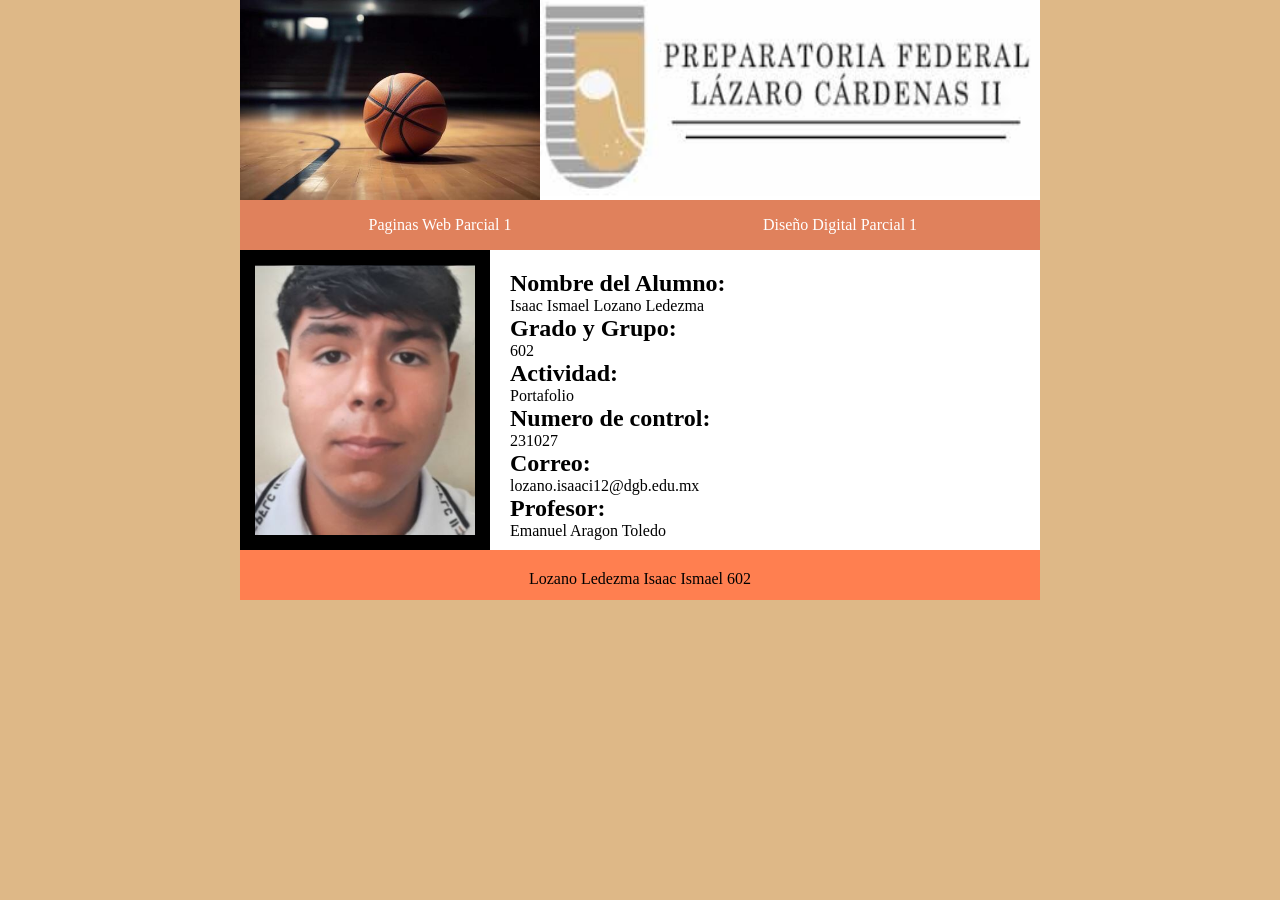
<file: index.html>
<!DOCTYPE html>
<html lang="es">
<head>
    <meta charset="UTF-8">
    <title>Portafolioo</title>
    <link rel="stylesheet" href="estilos.css">
</head>
<body id="contenedor">
    <header>
        <section id="espacio1"><img src="imagenes/logo.jpg" alt=""></section>
        <section id="espacio2"><img src="imagenes/basket3.jpg" alt="Logo Agua"></section>
       
    </header>


    <nav>
        <ul>
            <li><a href="index-ddparcial1.html">Diseño Digital Parcial 1</a></li>
            <li><a href="index-pwparcial1.html">Paginas Web Parcial 1</a></li>
        </ul>  
    </nav>


    <main>
        <aside id="aside2"> <img src="imagenes/perfil.JPG" alt=""></aside>
      
      
        <article id="contenido">
            <h2>Nombre del Alumno:</h2>   <p> Isaac Ismael Lozano Ledezma</p>
        <h2>Grado y Grupo:</h2>   <p> 602</p>
        <h2>Actividad: </h2>   <p> Portafolio</p>
        <h2>Numero de control:</h2>   <p> 231027</p>
        <h2>Correo:</h2>   <p>lozano.isaaci12@dgb.edu.mx</p>
        <h2>Profesor:</h2>   <p>Emanuel Aragon Toledo</p>
    </article>
        <aside id="aside1"></aside>
    </main>


    <footer>Lozano Ledezma Isaac Ismael 602</footer>
</body>
</html>
</file>
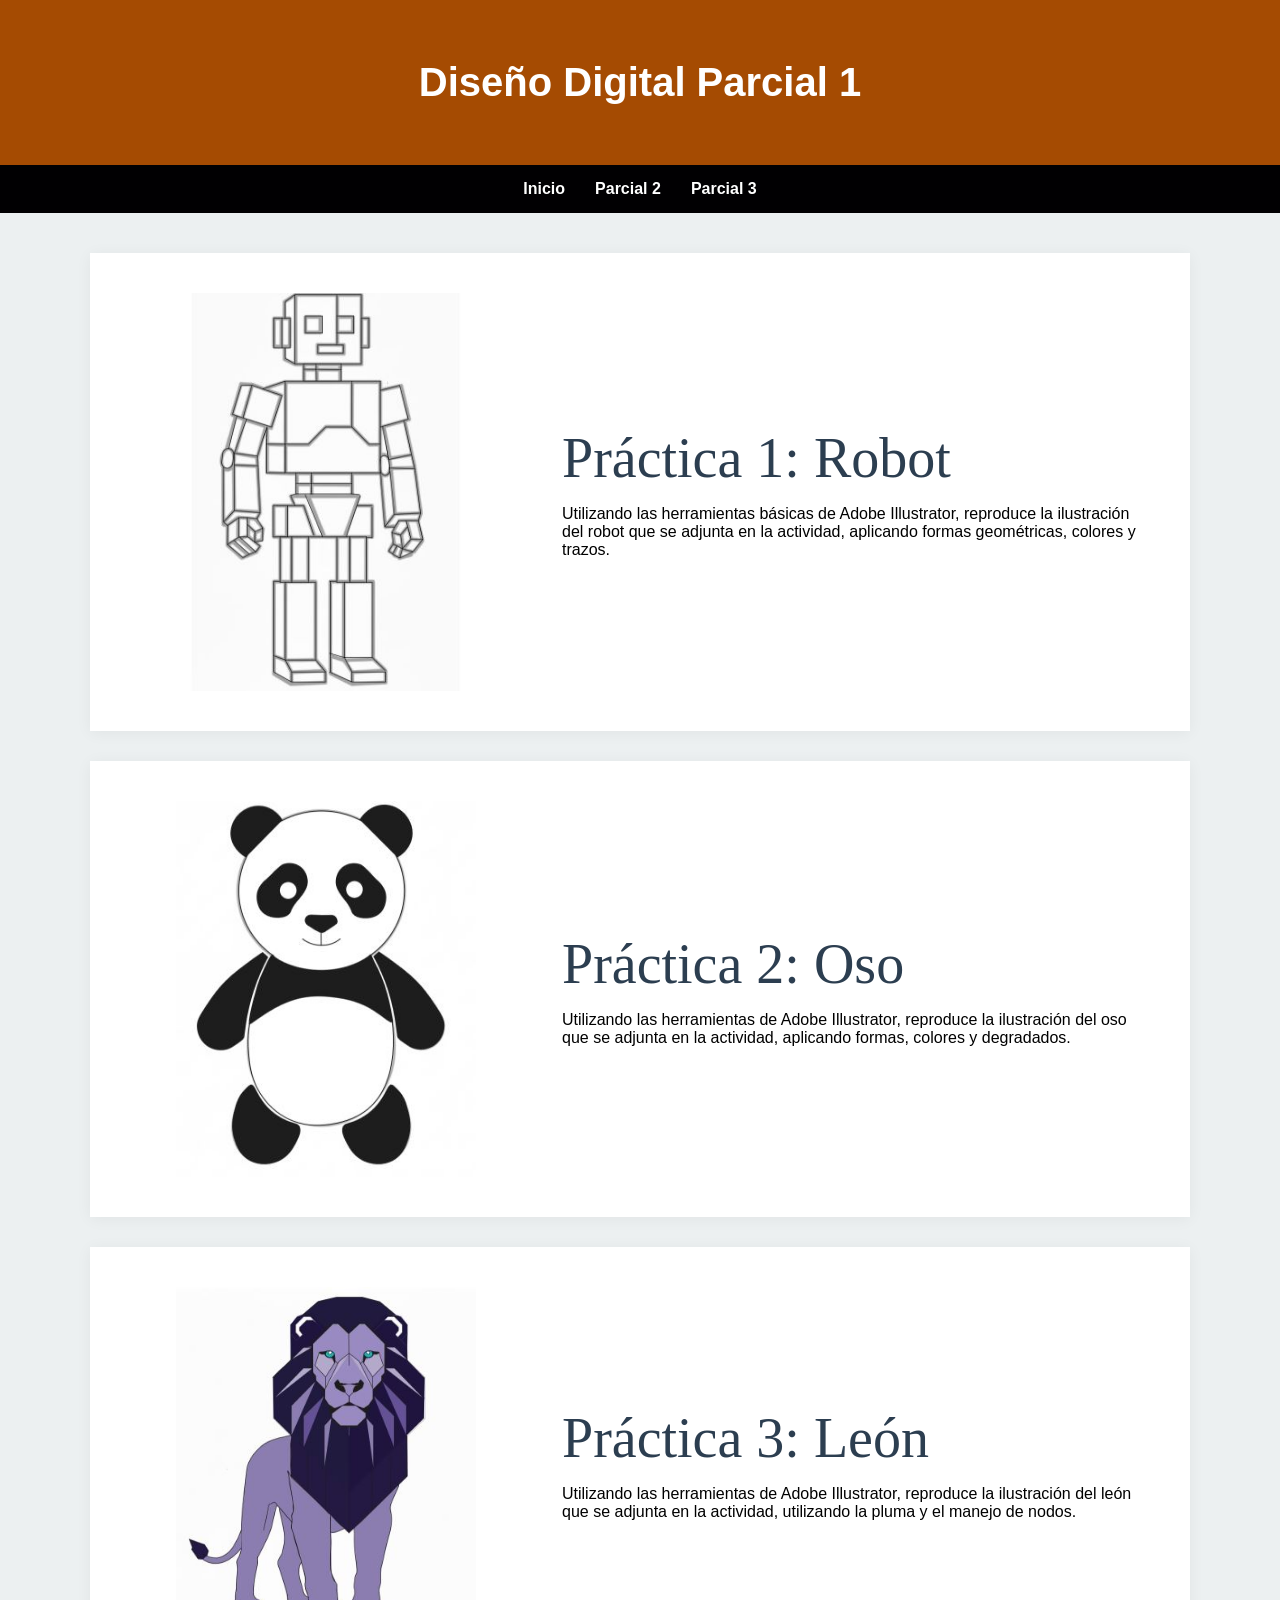
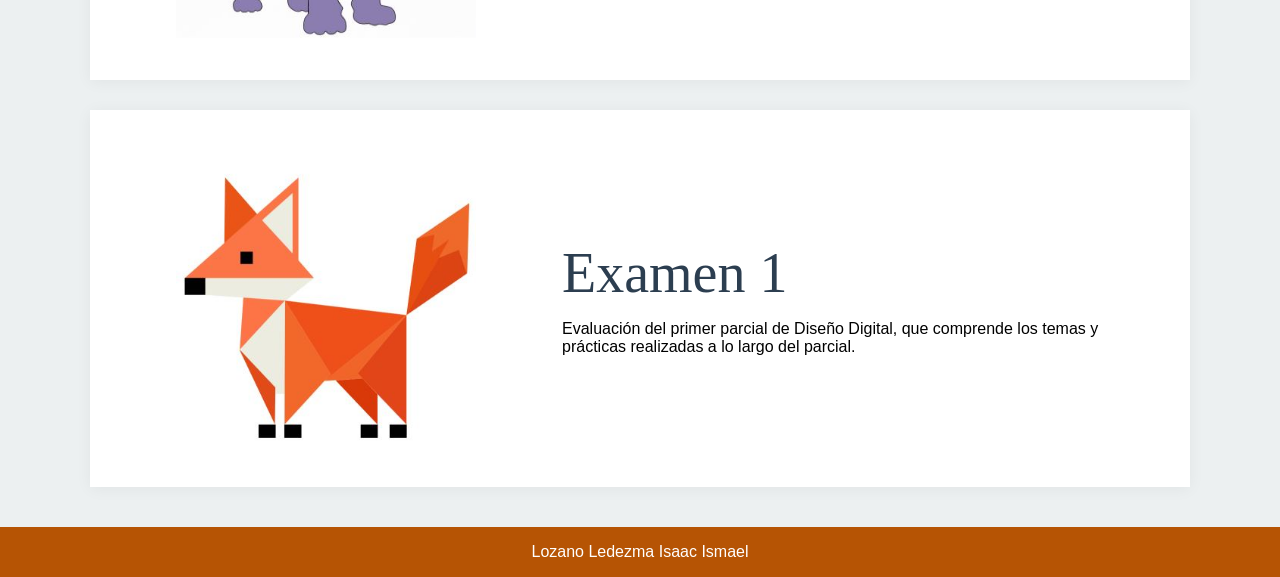
<file: index-ddparcial1.html>
<!DOCTYPE html>
<html lang="es">
<head>
    <meta charset="utf-8">
    <meta http-equiv="X-UA-Compatible" content="IE=edge">
    <meta name="viewport" content="width=device-width, initial-scale=1.0">
    <link rel="stylesheet" type="text/css" href="estilos-ddparcial1.css">
    <title>P1</title>
</head>
<body class="contenedor">
    <header>
        <section id="baner"><h1> Diseño Digital Parcial 1</h1></section>

           <nav>
       <ul>
        <li><a href="index.html">Inicio</a></li>
           <li><a href="index-ddparcial2.html">Parcial 2</a></li>
           <li><a href="index-ddparcial3.html">Parcial 3</a></li>
       </ul>  
   </nav>
    </header>

   <main> 

  <section class="Parcial2">
     <aside><img src="diseno-digital/robot.JPG" alt=""></aside>
     <article><h2>Práctica 1: Robot</h2>Utilizando las herramientas básicas de Adobe Illustrator, reproduce la ilustración del robot que se adjunta en la actividad, aplicando formas geométricas, colores y trazos.</article>
 </section>

<section class="Parcial2">
    <aside><img src="diseno-digital/panda.JPG" alt=""></aside>
    <article><h2>Práctica 2: Oso</h2>Utilizando las herramientas de Adobe Illustrator, reproduce la ilustración del oso que se adjunta en la actividad, aplicando formas, colores y degradados.</article>
</section>

 <section class="Parcial2">
     <aside><img src="diseno-digital/leon.JPG" alt=""></aside>
     <article><h2>Práctica 3: León</h2>Utilizando las herramientas de Adobe Illustrator, reproduce la ilustración del león que se adjunta en la actividad, utilizando la pluma y el manejo de nodos.</article>
 </section>


 <section class="Parcial2">
     <aside><img src="diseno-digital/examen.JPG" alt=""></aside>
     <article><h2>Examen 1</h2>Evaluación del primer parcial de Diseño Digital, que comprende los temas y prácticas realizadas a lo largo del parcial.</article>
 </section>

</main>


     
        
<footer> 
    <p> Lozano Ledezma Isaac Ismael</p> 
</footer>
</file>
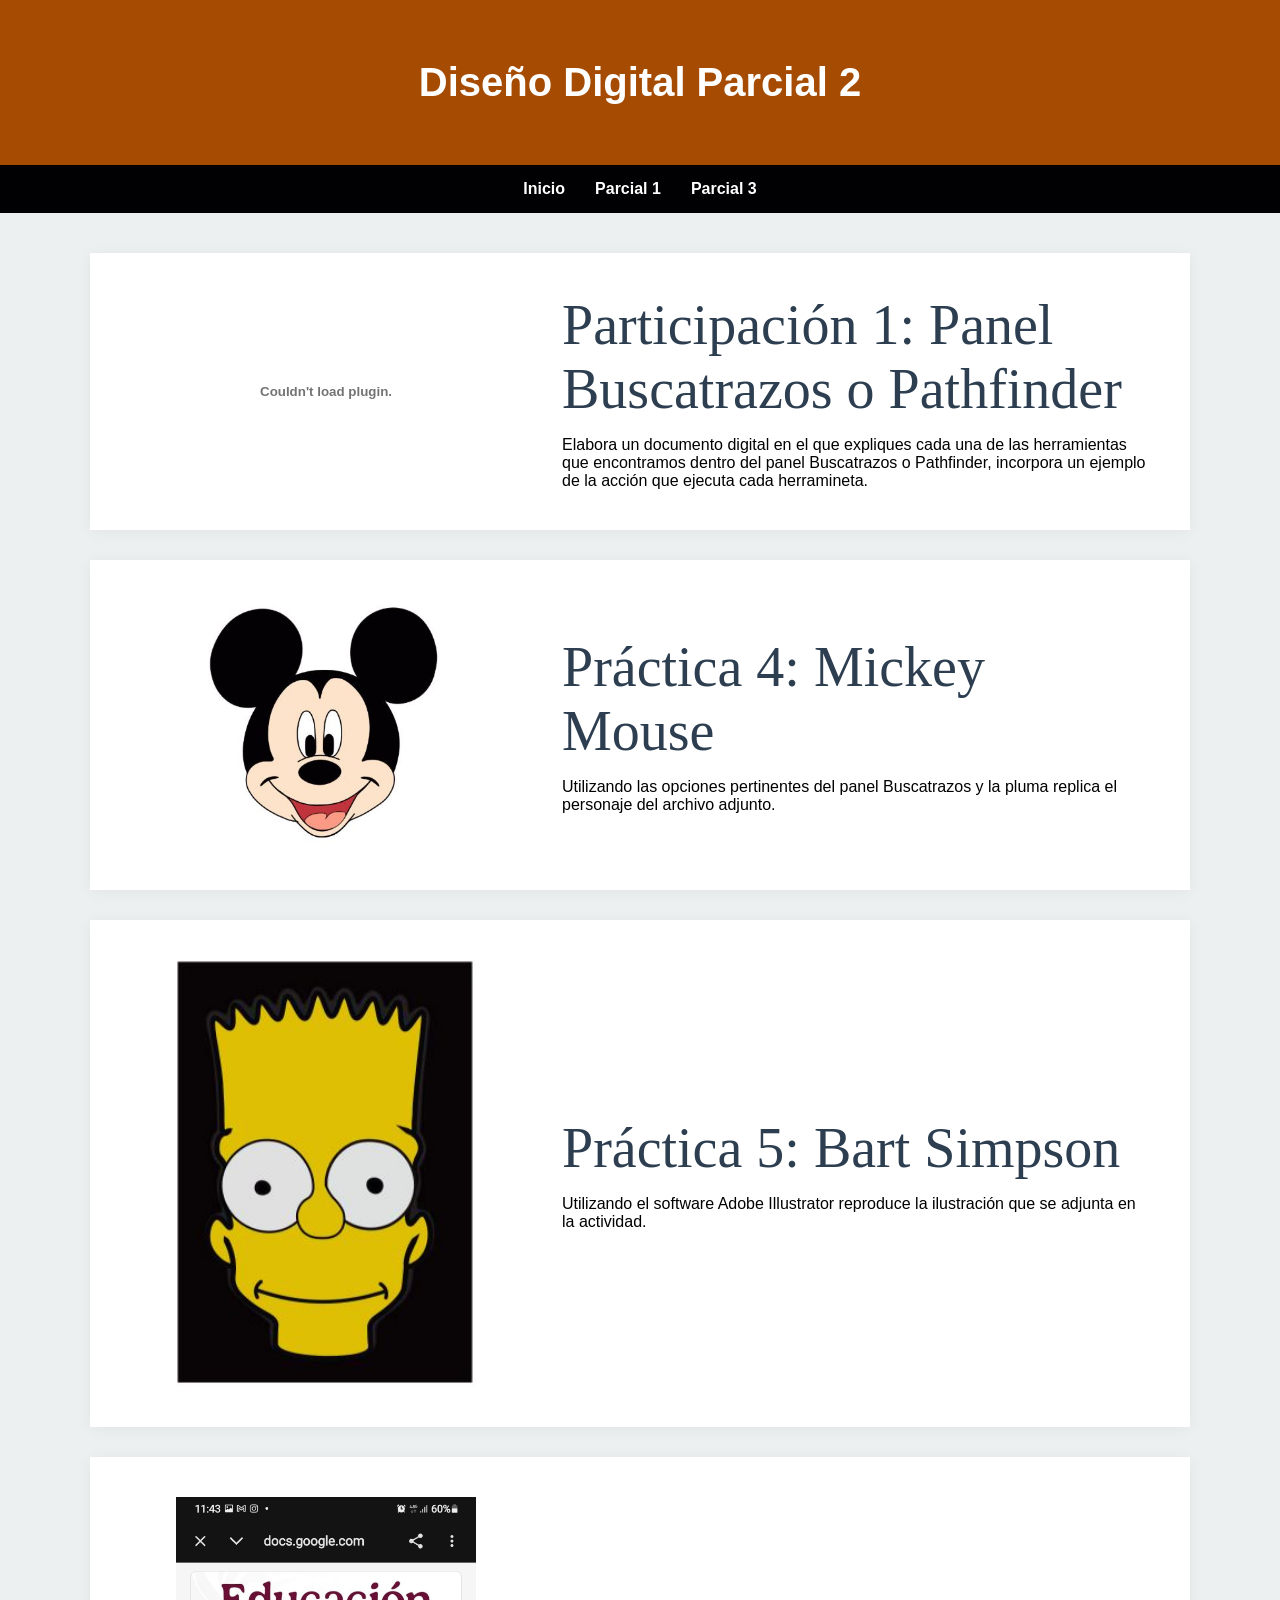
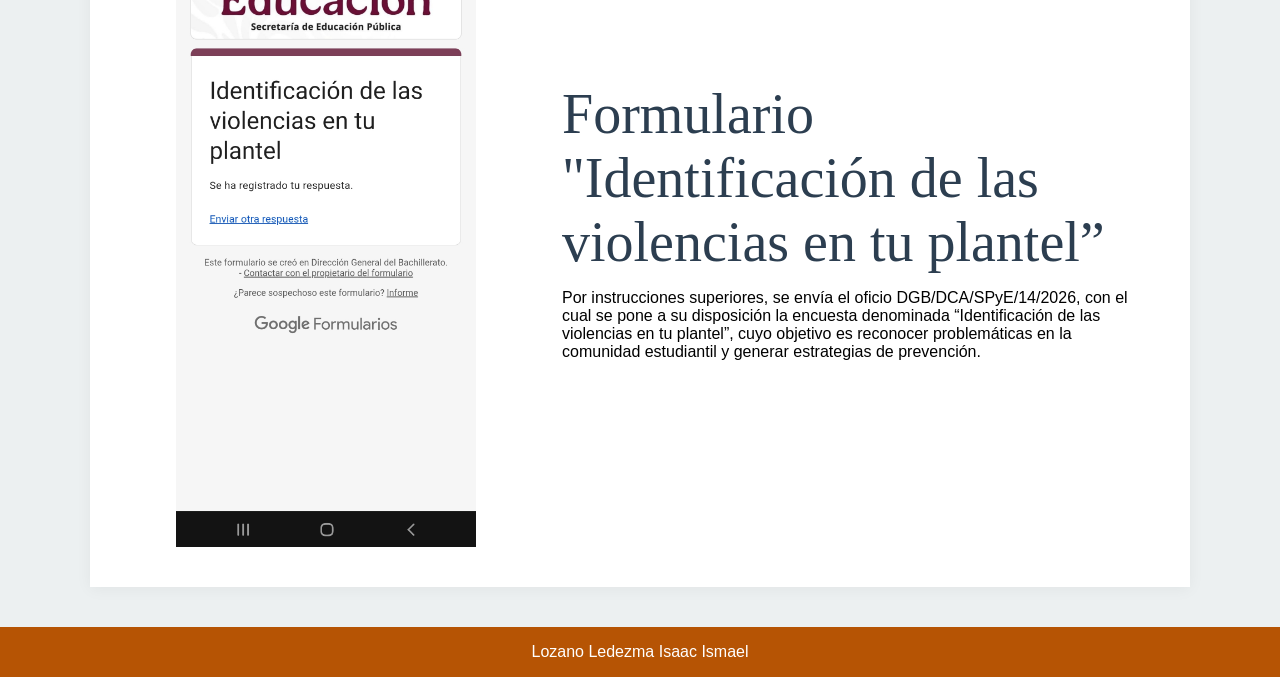
<file: index-ddparcial2.html>
<!DOCTYPE html>
<html lang="es">
<head>
    <meta charset="utf-8">
    <meta http-equiv="X-UA-Compatible" content="IE=edge">
    <meta name="viewport" content="width=device-width, initial-scale=1.0">
    <link rel="stylesheet" type="text/css" href="estilos-ddparcial2.css">
    <title>P2</title>
</head>
<body class="contenedor">
    <header>
        <section id="baner"><h1> Diseño Digital Parcial 2</h1></section>

           <nav>
       <ul>
        <li><a href="index.html">Inicio</a></li>
           <li><a href="index-ddparcial1.html">Parcial 1</a></li>
           <li><a href="index-ddparcial3.html">Parcial 3</a></li>
       </ul>  
   </nav>
    </header>

   <main> 
     </section>
  <section class="Parcial2">
     <aside><embed  src="diseno-digital/buscatrazos.pdf" alt=""></aside>
     <article><h2>Participación 1: Panel Buscatrazos o Pathfinder</h2>Elabora un documento digital en el que expliques cada una de las herramientas que encontramos dentro del panel Buscatrazos o Pathfinder, incorpora un ejemplo de la acción que ejecuta cada herramineta.</article>
 </section>

<section class="Parcial2">
    <aside><img  src="diseno-digital/mickey.JPG" alt=""></aside>
    <article><h2>Práctica 4: Mickey Mouse</h2>Utilizando las opciones pertinentes del panel Buscatrazos y la pluma replica el personaje del archivo adjunto.</article>
</section>
     <section class="Parcial2">
     <aside><img src="diseno-digital/bart.JPG" alt=""></aside>
     <article><H2>Práctica 5: Bart Simpson</H2>Utilizando el software Adobe Illustrator reproduce la ilustración que se adjunta en la actividad.</article>
 </section>
 
 

  <section class="Parcial2">
     <aside><img src="diseno-digital/captura.jpg" alt=""></aside>
     <article><h2>Formulario "Identificación de las violencias en tu plantel”</h2>Por instrucciones superiores, se envía el oficio DGB/DCA/SPyE/14/2026, con el cual se pone a su disposición la encuesta denominada “Identificación de las violencias en tu plantel”, cuyo objetivo es reconocer problemáticas en la comunidad estudiantil y generar estrategias de prevención.</article>
 </section>




   

</main>


     
        
<footer> 
    <p> Lozano Ledezma Isaac Ismael</p> 
</footer>
</file>
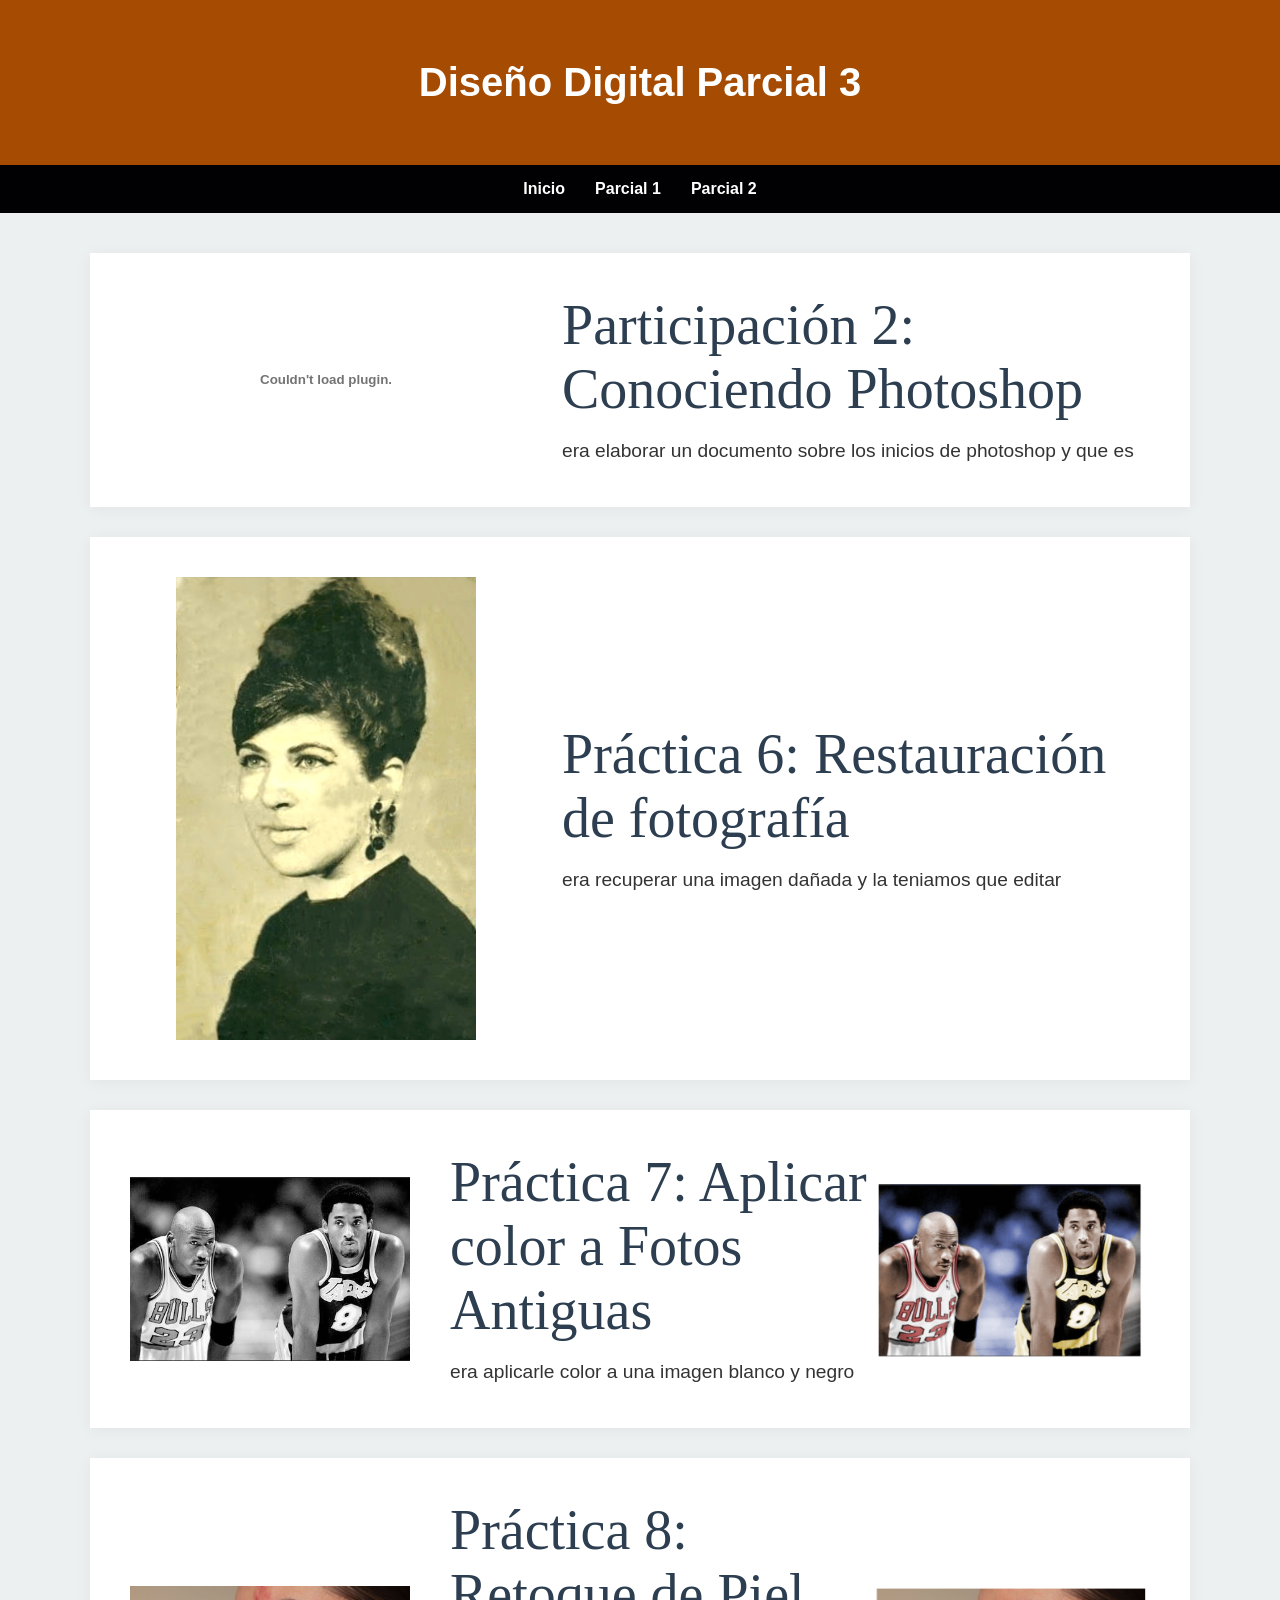
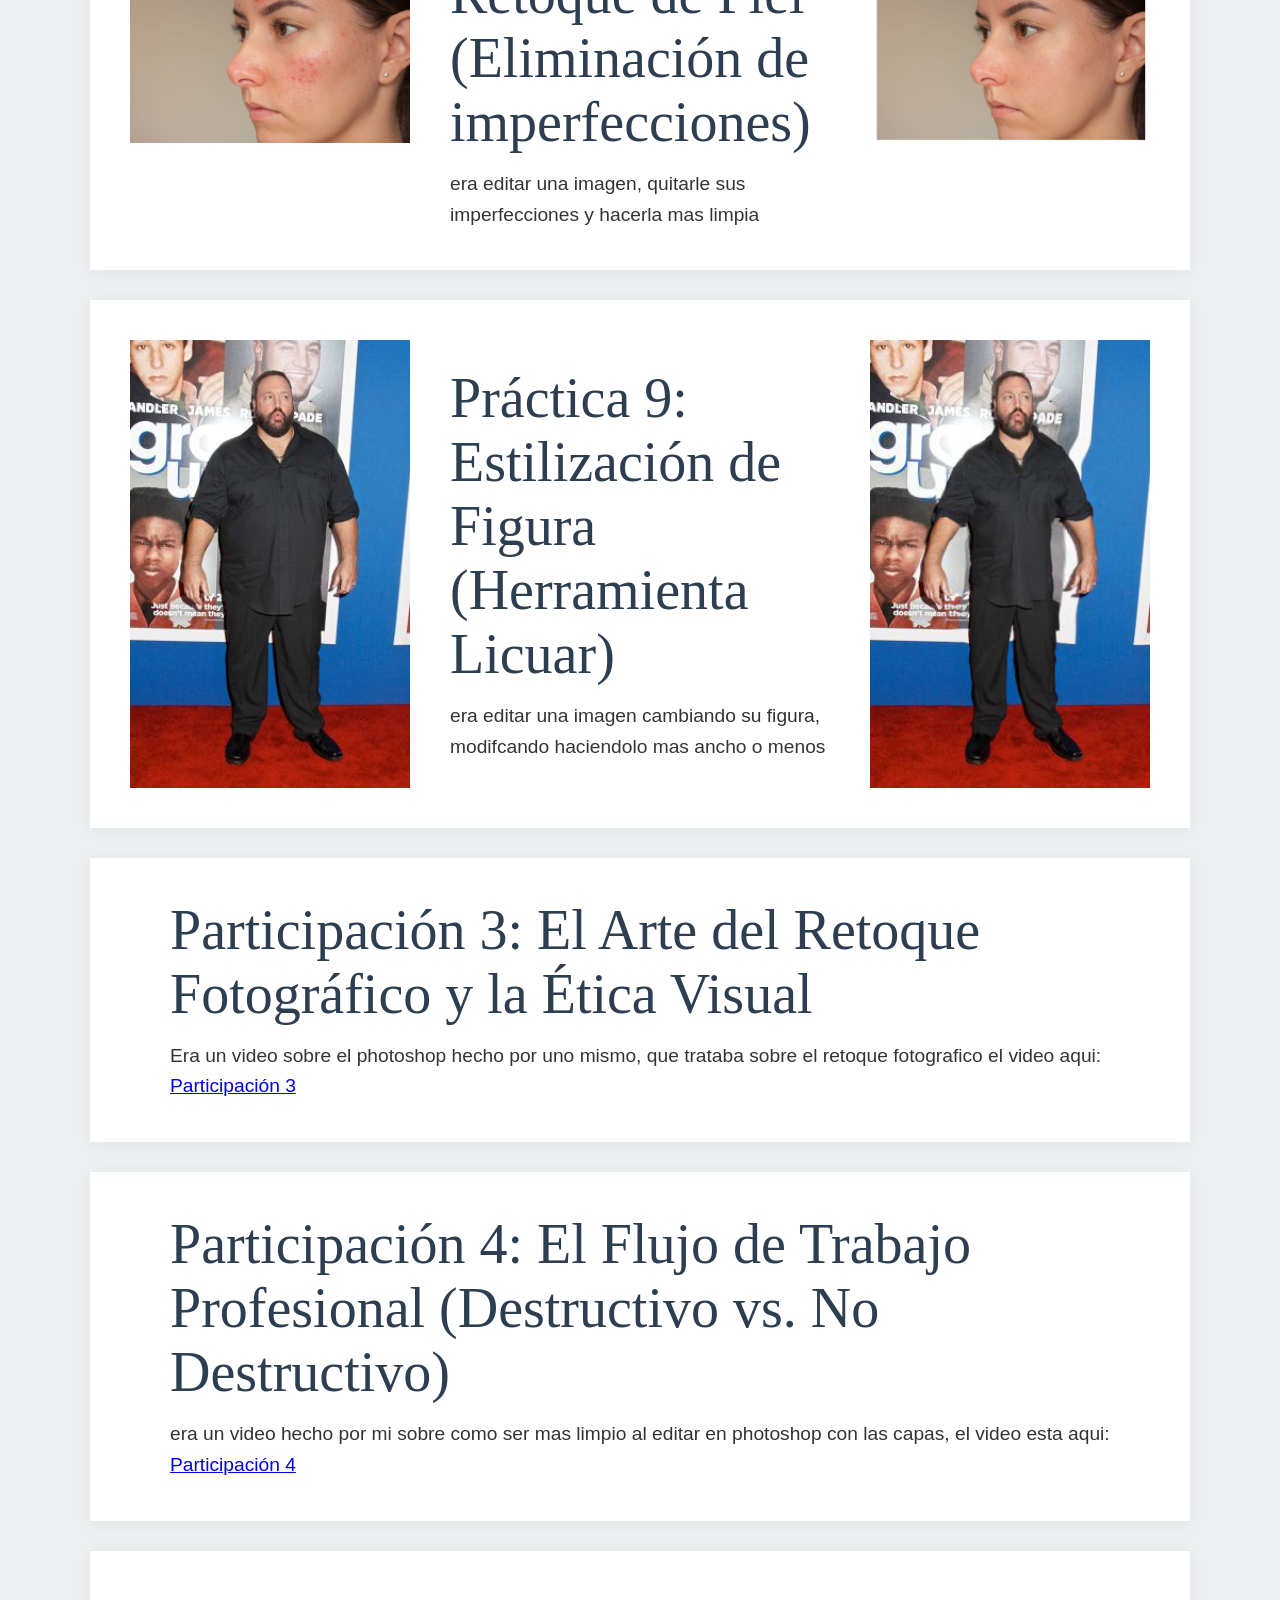
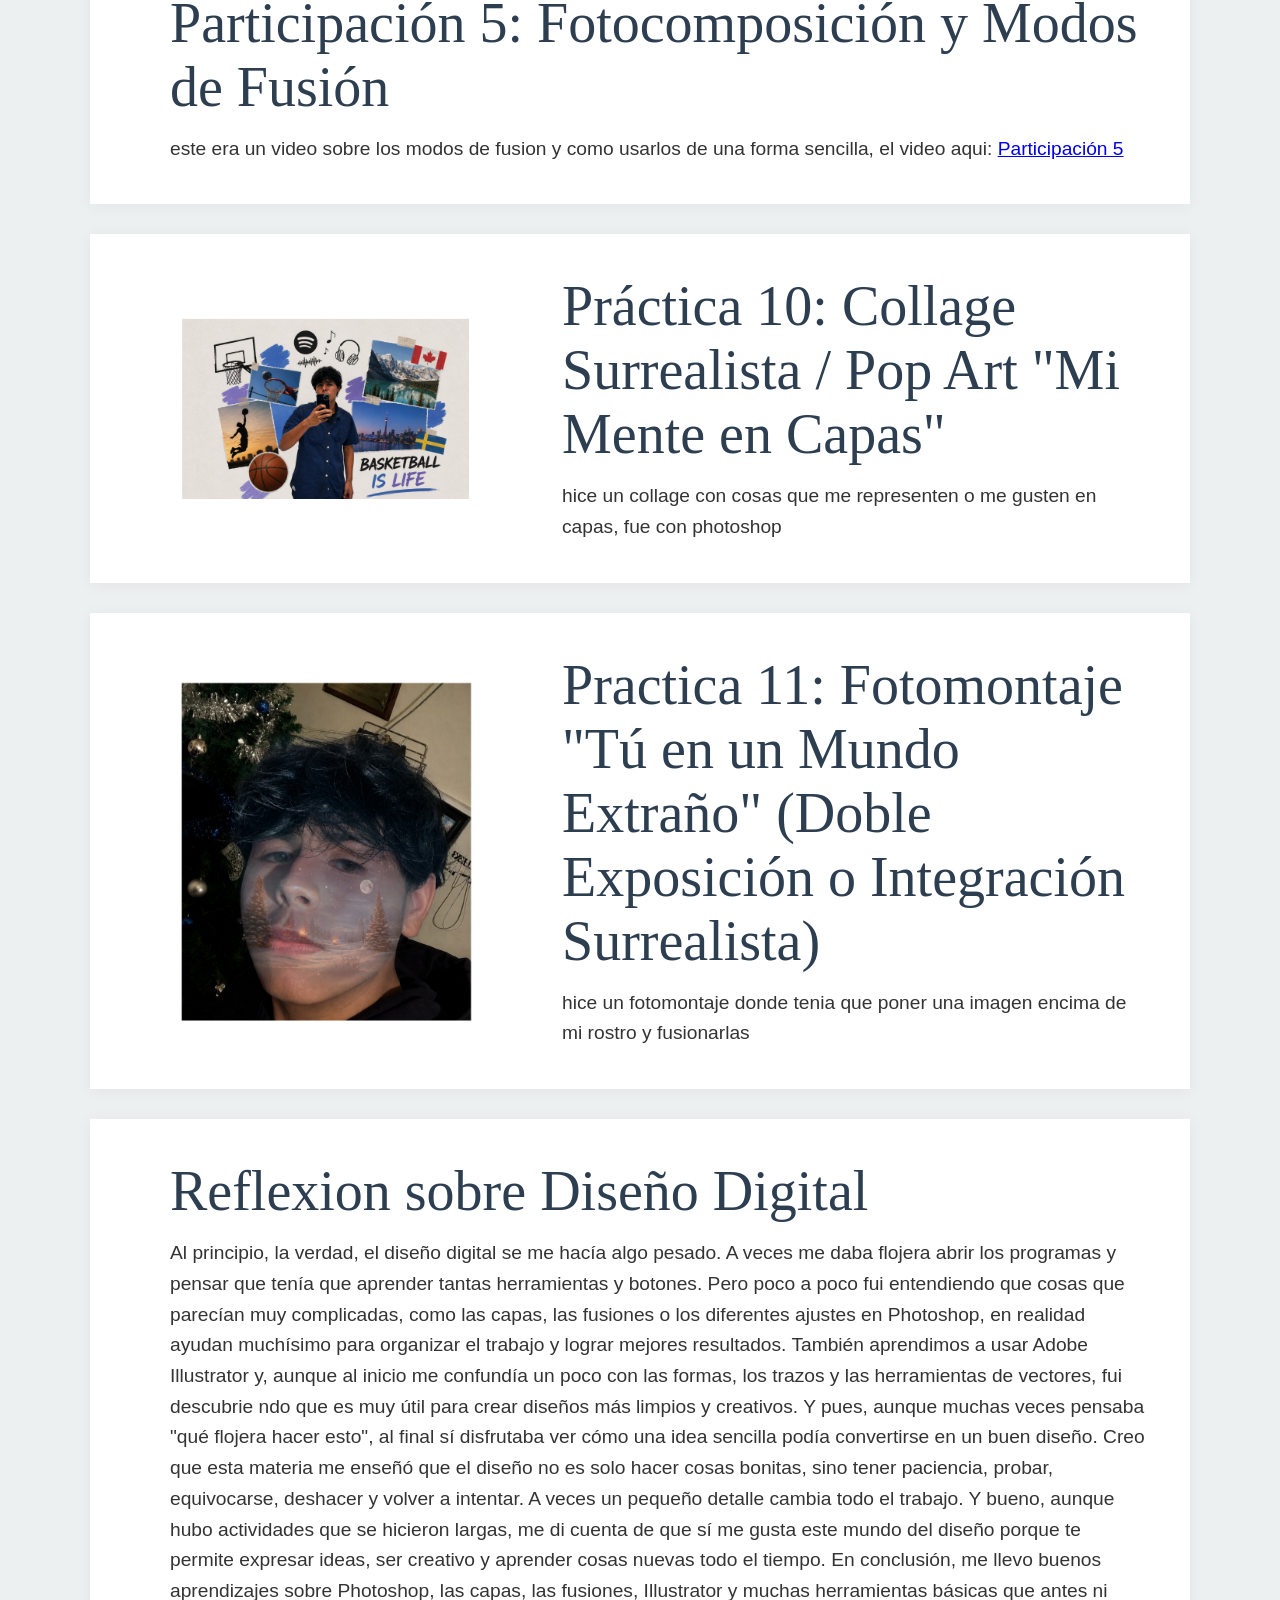
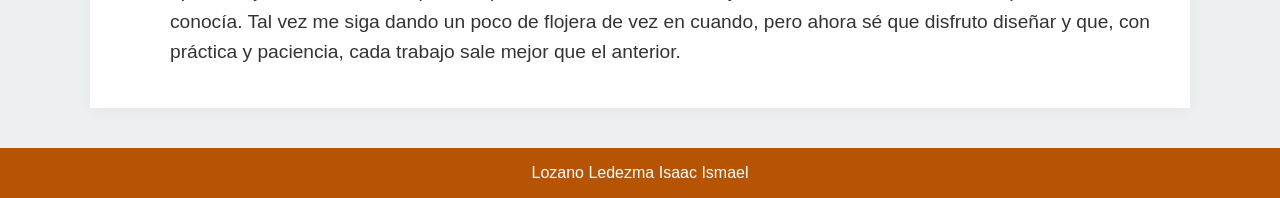
<file: index-ddparcial3.html>
<!DOCTYPE html>
<html lang="es">
<head>
    <meta charset="utf-8">
    <meta http-equiv="X-UA-Compatible" content="IE=edge">
    <meta name="viewport" content="width=device-width, initial-scale=1.0">
    <link rel="stylesheet" type="text/css" href="estilos-ddparcial2.css">
    <title>P3</title>
</head>
<body class="contenedor">
    <header>
        <section id="baner"><h1> Diseño Digital Parcial 3</h1></section>

           <nav>
       <ul>
        <li><a href="index.html">Inicio</a></li>
           <li><a href="index-ddparcial1.html">Parcial 1</a></li>
           <li><a href="index-ddparcial2.html">Parcial 2</a></li>
       </ul>  
   </nav>
    </header>

   <main> 
         <section class="Parcial2">


        <aside>
            <embed src="diseno-digital/iniciodephotoshop.pdf" >
        </aside>


        <article>
            <h2>Participación 2: Conociendo Photoshop</h2>


            <p>
               era elaborar un documento sobre los inicios de photoshop y que es
            </p>
        </article>


    </section>
      <section class="Parcial2">


        <aside>
            
             <img src="diseno-digital/isaaclozano602.jpg" >
        </aside>


        <article>
            <h2>Práctica 6: Restauración de fotografía</h2>


            <p>
               era recuperar una imagen dañada y la teniamos que editar
            </p>
        </article>
         


    </section>
      <section class="Parcial2">

           <aside>
            <img src="diseno-digital/kobijordan.JPG" >
            
        </aside>

        <article>
            <h2>Práctica 7: Aplicar color a Fotos Antiguas</h2>


            <p>
               era aplicarle color a una imagen blanco y negro
            </p>
        </article>
          <aside>
          
                <img src="diseno-digital/kobiacolor.png" >
        </aside>


    </section>
      <section class="Parcial2">


        <aside>
            <img src="diseno-digital/acneee.jpg" >
            
        </aside>


        <article>
            <h2>Práctica 8: Retoque de Piel (Eliminación de imperfecciones)</h2>


            <p>
               era editar una imagen, quitarle sus imperfecciones y hacerla mas limpia
            </p>
        </article>
         <aside>
          
             <img src="diseno-digital/despuesdelacnee.png" >
        </aside>


    </section>
      <section class="Parcial2">


        <aside>
            <img src="diseno-digital/practica9.jpg" >
            
        </aside>


        <article>
            <h2>Práctica 9: Estilización de Figura (Herramienta Licuar)</h2>


            <p>
               era editar una imagen cambiando su figura, modifcando haciendolo mas ancho o menos
            </p>
        </article>
        
        <aside>
            
             <img src="diseno-digital/practica9depues.jpg" >
        </aside>
            


    </section>
      <section class="Parcial2">


    


        <article>
            <h2>Participación 3: El Arte del Retoque Fotográfico y la Ética Visual</h2>


            <p>
               Era un video sobre el photoshop hecho por uno mismo, 
               que trataba sobre el retoque fotografico el video aqui: <a href="https://drive.google.com/drive/folders/1DfYTVgw4RmbVY9-GG5hbktb3VmvaMbCe"> Participación 3</a>
            </p>
        </article>


    </section>
      <section class="Parcial2">


        


        <article>
            <h2>Participación 4: El Flujo de Trabajo 
                Profesional (Destructivo vs. No Destructivo)
            </h2> 

            <p>
            era un video hecho por mi sobre como ser mas limpio al editar en photoshop con las capas, el video esta aqui: <a href="https://drive.google.com/drive/folders/1DRQFo4w1e7Jp7Se6BEyhgtOtmuBuSNK-"> Participación 4</a>

            </p>
        </article>


    </section>
      <section class="Parcial2">


       


        <article>
            <h2>Participación 5: Fotocomposición y Modos de Fusión</h2>


            <p>
        este era un video sobre los modos de fusion y como usarlos 
        de una forma sencilla, el video aqui: <a href="https://drive.google.com/drive/folders/1ygKCxbB3Wu-4Uvl9_Nk7ufGdmTFmdZ5t"> Participación 5</a>

            </p>
        </article>


    </section>


    <section class="Parcial2">


        <aside>
            <img src="diseno-digital/collageisaac.png" >
        </aside>


        <article>
            <h2>Práctica 10: Collage Surrealista / Pop Art "Mi Mente en Capas"</h2>


            <p>
                hice un collage con cosas que me representen o me gusten en capas, fue con photoshop
            </p>
        </article>


    </section>


    </section>


    <section class="Parcial2">


        <aside>
            <img src="diseno-digital/fotomontajeisac.png" >
        </aside>

        <article>
            <h2>Practica 11: Fotomontaje "Tú en un Mundo Extraño" (Doble Exposición o Integración Surrealista)</h2>




            <p> hice un fotomontaje donde tenia que poner una imagen encima de mi rostro y fusionarlas
            </p>
        </article>




    </section>
 <section class="Parcial2">


       
        <article>
            <h2>Reflexion sobre Diseño Digital</h2>




            <p>Al principio, la verdad, el diseño digital se me hacía algo pesado. A veces me daba flojera abrir los programas y pensar que 
                tenía que aprender tantas herramientas y botones. Pero poco a poco fui entendiendo que cosas que 
                parecían muy complicadas, como las capas, las fusiones o los diferentes ajustes en Photoshop, en realidad ayudan muchísimo para 
                organizar el trabajo y lograr mejores resultados.

También aprendimos a usar Adobe Illustrator y, aunque al inicio me confundía un poco con las formas, los trazos y las herramientas de vectores,
fui descubrie
ndo que es muy útil para crear diseños más limpios y creativos. Y pues, aunque muchas veces pensaba "qué flojera hacer esto", al final sí 
disfrutaba ver cómo una idea sencilla podía convertirse en un buen diseño.

Creo que esta materia me enseñó que el diseño no es solo hacer cosas bonitas, sino tener paciencia, probar, equivocarse, deshacer y volver a 
intentar. A veces un pequeño detalle cambia todo el trabajo. Y bueno, aunque hubo actividades que se hicieron largas, me di cuenta de que sí
 me gusta este mundo del diseño porque te permite expresar ideas, ser creativo y aprender cosas nuevas todo el tiempo.

En conclusión, me llevo buenos aprendizajes sobre Photoshop, las capas, las fusiones, Illustrator y muchas herramientas básicas que antes ni 
conocía. Tal vez me siga dando un poco de flojera de vez en cuando, pero ahora sé que disfruto diseñar y que, con práctica y paciencia, cada 
trabajo sale mejor que el anterior.
            </p>
        </article>




    </section>



   

</main>


     
        
<footer> 
    <p> Lozano Ledezma Isaac Ismael</p> 
</footer>
</file>
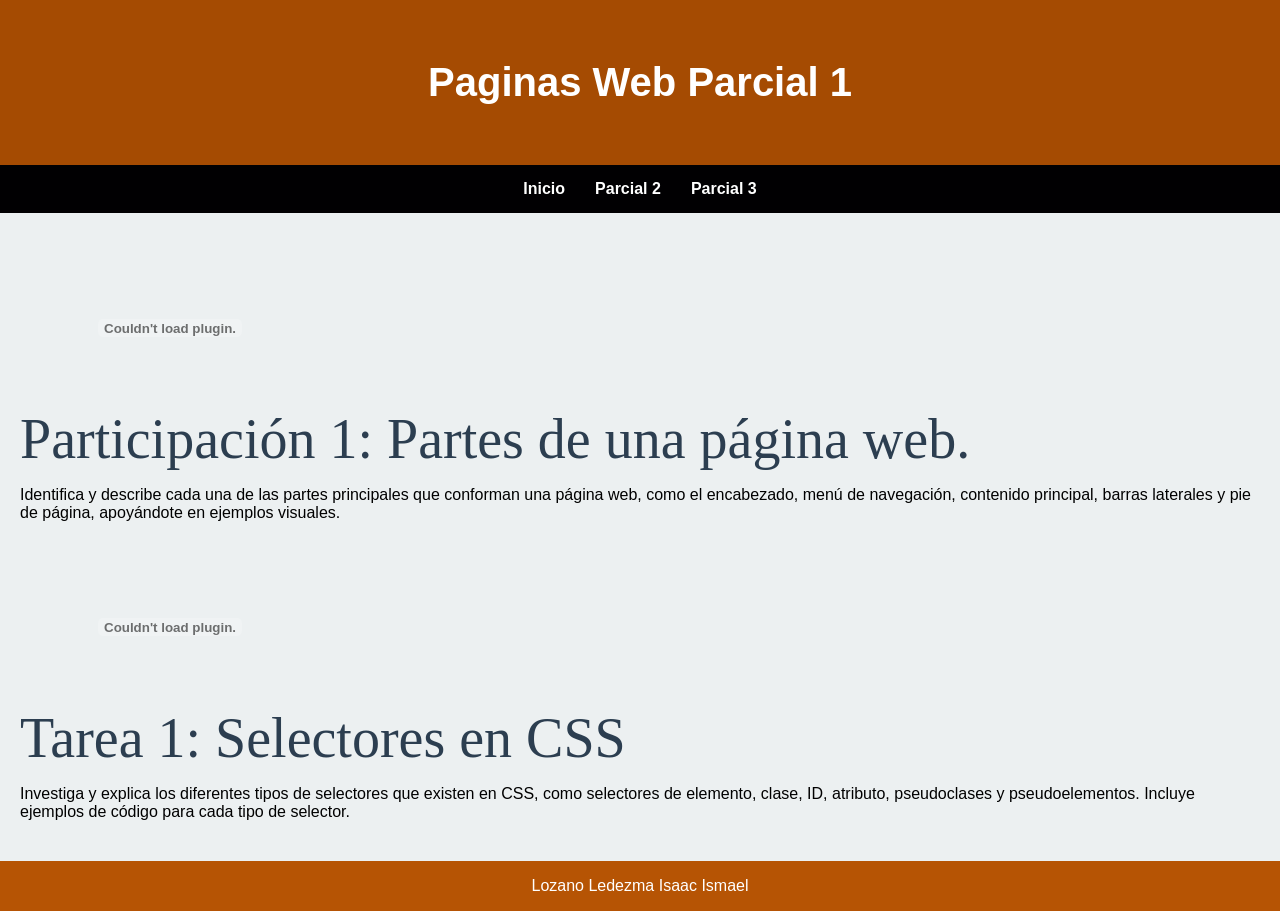
<file: index-pwparcial1.html>
<!DOCTYPE html>
<html lang="es">
<head>
    <meta charset="utf-8">
    <meta http-equiv="X-UA-Compatible" content="IE=edge">
    <meta name="viewport" content="width=device-width, initial-scale=1.0">
    <link rel="stylesheet" type="text/css" href="estilos-pwparcial1.css">
    <title>P1</title>
</head>
<body class="contenedor">
    <header>
        <section id="baner"><h1>Paginas Web Parcial 1</h1></section>

           <nav>
       <ul>
        <li><a href="index.html">Inicio</a></li>
           <li><a href="index-pwparcial2.html">Parcial 2</a></li>
           <li><a href="index-pwparcial3.html">Parcial 3</a></li>
       </ul>  
   </nav>
    </header>

   <main> 

    <section class="Parcial2">
        <aside><embed src="paginas-web/actividad1pwisaac.pdf" alt=""></aside>
        <article><h2>Participación 1: Partes de una página web.</h2>Identifica y describe cada una de las partes principales que conforman una página web, como el encabezado, menú de navegación, contenido principal, barras laterales y pie de página, apoyándote en ejemplos visuales.</article>
    </section>

    <section class="Parcial2"> 
        <aside><embed src="paginas-web/tareaisaaclozano.pdf" alt=""></aside>
        <article><h2>Tarea 1: Selectores en CSS</h2>Investiga y explica los diferentes tipos de selectores que existen en CSS, como selectores de elemento, clase, ID, atributo, pseudoclases y pseudoelementos. Incluye ejemplos de código para cada tipo de selector.</article>
    </section>
   

</main>


     
        
<footer> 
    <p> Lozano Ledezma Isaac Ismael</p> 
</footer>
</file>
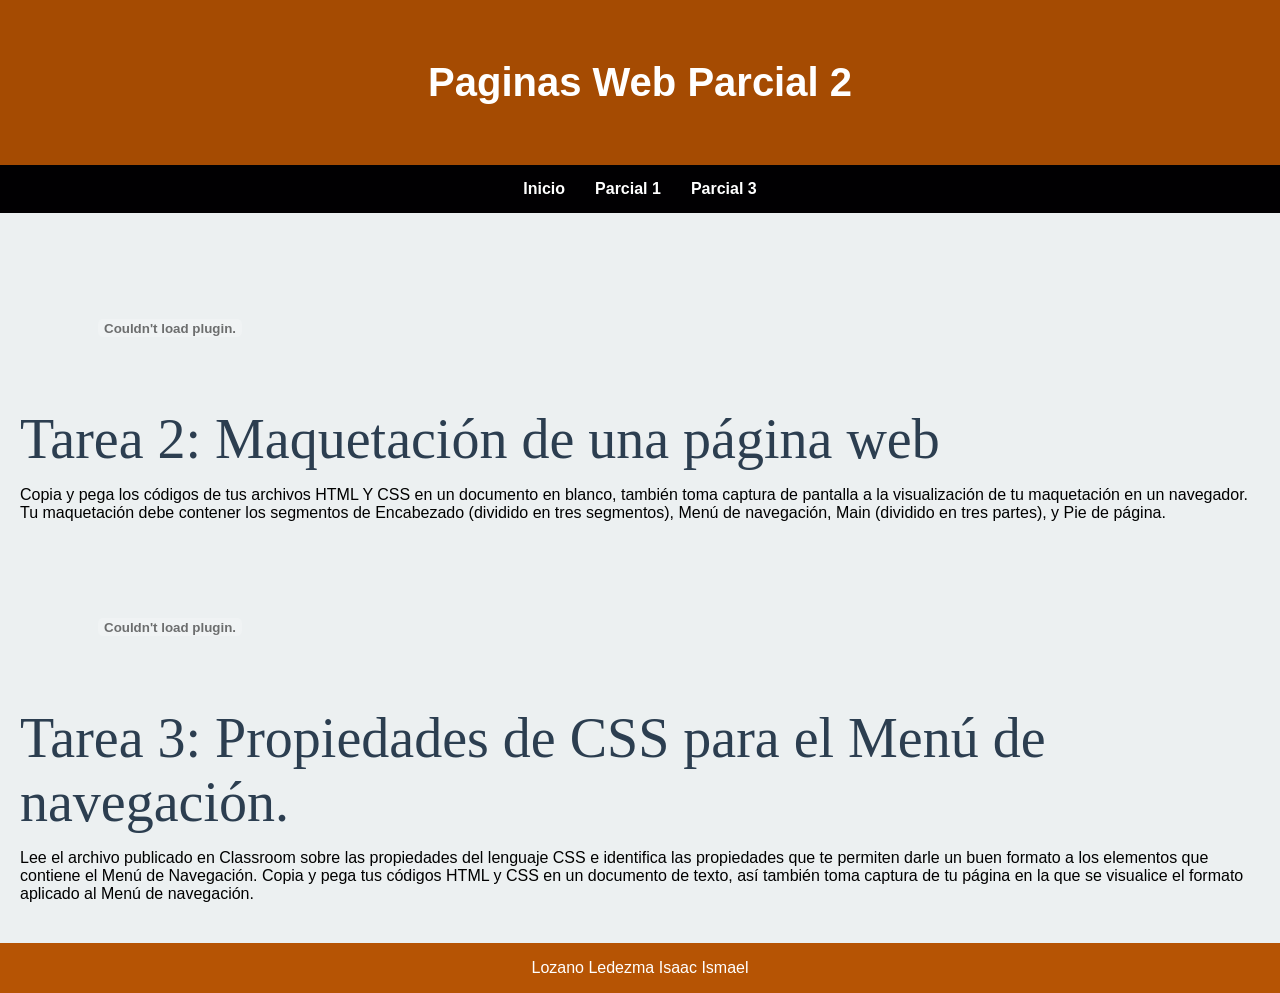
<file: index-pwparcial2.html>
<!DOCTYPE html>
<html lang="es">
<head>
    <meta charset="utf-8">
    <meta http-equiv="X-UA-Compatible" content="IE=edge">
    <meta name="viewport" content="width=device-width, initial-scale=1.0">
    <link rel="stylesheet" type="text/css" href="estilos-pwparcial2.css">
    <title>P2</title>
</head>
<body class="contenedor">
    <header>
        <section id="baner"><h1>Paginas Web Parcial 2</h1></section>

           <nav>
       <ul>
        <li><a href="index.html">Inicio</a></li>
           <li><a href="index-pwparcial1.html">Parcial 1</a></li>
           <li><a href="index-pwparcial3.html">Parcial 3</a></li>
       </ul>  
   </nav>
    </header>

   <main> 
    

    <section class="Parcial2">
        <aside><embed src="paginas-web/tarea2.pdf" alt=""></aside>
        <article><h2>Tarea 2: Maquetación de una página web</h2>Copia y pega los códigos de tus archivos HTML Y CSS en un documento en blanco, también toma captura de pantalla a la visualización de tu maquetación en un navegador.

Tu maquetación debe contener los segmentos de Encabezado (dividido en tres segmentos), Menú de navegación, Main (dividido en tres partes), y Pie de página.</article>
    </section>

    <section class="Parcial2"> 
        <aside><embed src="paginas-web/tarea3.pdf" alt=""></aside>
        <article><H2>Tarea 3: Propiedades de CSS para el Menú de navegación.</H2>Lee el archivo publicado en Classroom sobre las propiedades del lenguaje CSS e identifica las propiedades que te permiten darle un buen formato a los elementos que contiene el Menú de Navegación.

Copia y pega tus códigos HTML y CSS en un documento de texto, así también toma captura de tu página en la que se visualice el formato aplicado al Menú de navegación.</article>
    </section>
   

</main>


     
        
<footer> 
    <p> Lozano Ledezma Isaac Ismael</p> 
</footer>
</file>
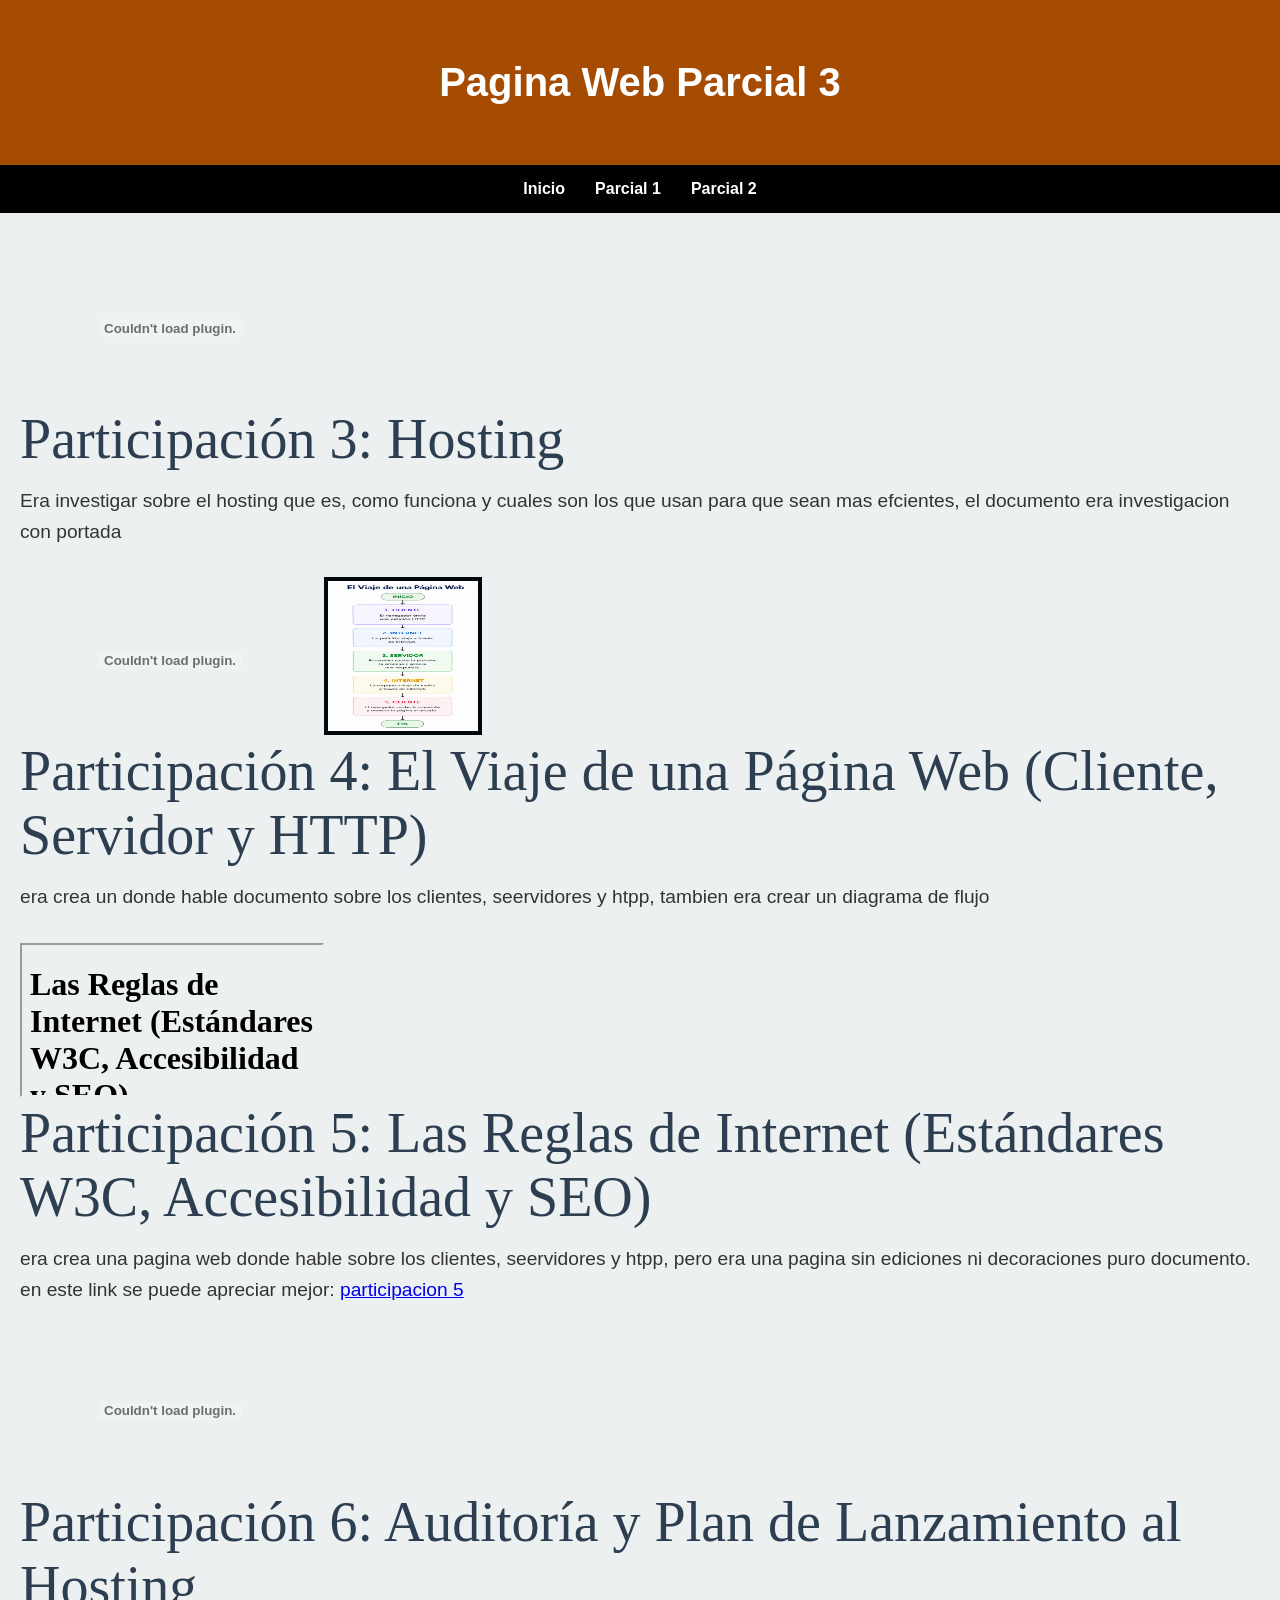
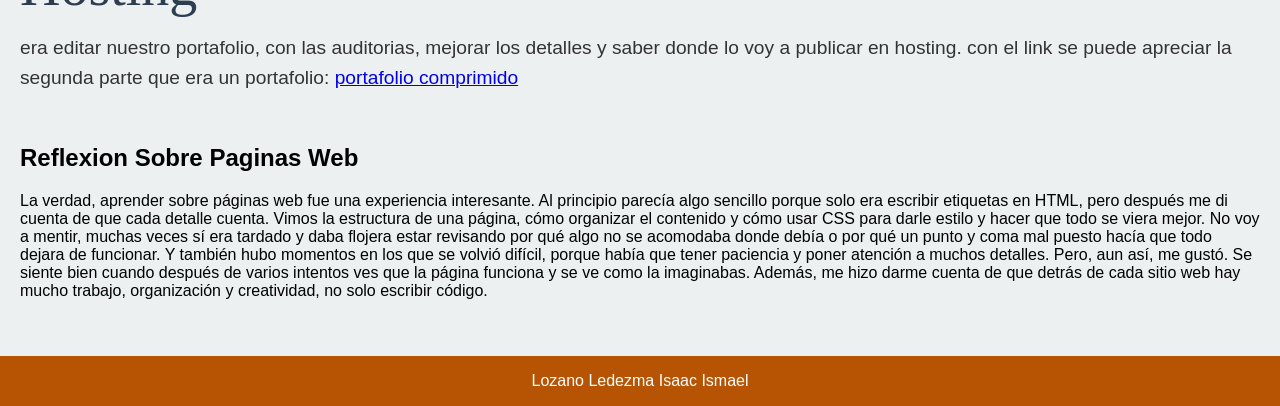
<file: index-pwparcial3.html>
<!DOCTYPE html>
<html lang="es">
<head>
    <meta charset="utf-8">
    <meta http-equiv="X-UA-Compatible" content="IE=edge">
    <meta name="viewport" content="width=device-width, initial-scale=1.0">
    <link rel="stylesheet" type="text/css" href="estilos-pwparcial2.css">
    <title>P3</title>
</head>
<body class="contenedor">
    <header>
        <section id="baner"><h1>Pagina Web Parcial 3</h1></section>

           <nav>
       <ul>
        <li><a href="index.html">Inicio</a></li>
           <li><a href="index-pwparcial1.html">Parcial 1</a></li>
           <li><a href="index-pwparcial2.html">Parcial 2</a></li>
       </ul>  
   </nav>
    </header>

   <main> 
    <section class="Parcial2">


        <aside>
            <embed src="paginas-web/hostingg.pdf" >
        </aside>


        <article>
            <h2>Participación 3: Hosting</h2>


            <p>
                Era investigar sobre el hosting que es, como funciona y cuales son los que
                usan para que sean mas efcientes, el documento era investigacion con portada
            </p>
        </article>


    </section>


    <section class="Parcial2">


        <aside>
            <embed src="paginas-web/cliente.pdf" >
                <img src="paginas-web/diagramaa.png">
        </aside>


        <article>
            <h2>Participación 4: El Viaje de una Página Web (Cliente, Servidor y HTTP)</h2>


            <p>
                era crea un donde hable documento sobre los clientes, seervidores y htpp, tambien era 
                crear un diagrama de flujo
            </p>
        </article>


    </section>
      </section>


    <section class="Parcial2">


        <aside>
           <iframe src="paginas-web/indextarea5.html"></iframe>
        </aside>


        <article>
            <h2>Participación 5: Las Reglas de Internet (Estándares W3C, Accesibilidad y SEO)</h2>


            <p>
                era crea una pagina web donde hable sobre los clientes, seervidores y htpp, pero 
                era una pagina sin ediciones ni decoraciones puro documento. en este link se puede apreciar mejor: <a href="paginas-web/indextarea5.html"> participacion 5</a>
            </p>
        </article>


    </section>
      </section>


    <section class="Parcial2">


        <aside>
            <embed src="paginas-web/hostingtarea3.pdf" >
        </aside>


        <article>
            <h2>Participación 6: Auditoría y Plan de Lanzamiento al Hosting</h2>


            <p>
              era editar nuestro portafolio, con las auditorias, mejorar los detalles y saber donde lo voy a publicar en hosting.  con el link se puede apreciar la segunda parte que era un portafolio:

              <a href="https://drive.google.com/file/d/1McR4yU_LwEdxtz2EqtH-gHkKYhJZ22E-/view?usp=sharing"> portafolio comprimido</a>
            </p>
        </article>


    </section>
    <section class="Parcial2">

        <h2>Reflexion Sobre Paginas Web</h2>

        <p>

            La verdad, aprender sobre páginas web fue una experiencia interesante.
             Al principio parecía algo sencillo porque solo era escribir etiquetas en HTML, pero después me di cuenta de que cada detalle cuenta. 
             Vimos la estructura de una página, cómo organizar el contenido y cómo usar CSS para darle estilo y hacer que todo se viera mejor.

No voy a mentir, muchas veces sí era tardado y daba flojera estar revisando por qué algo no se acomodaba donde debía o por qué un punto y 
coma mal puesto hacía que todo dejara de funcionar. Y también hubo momentos en los que se volvió difícil, porque había que tener 
paciencia y poner atención a muchos detalles.

Pero, aun así, me gustó. Se siente bien cuando después de varios intentos ves que la página funciona y se ve como la imaginabas. 
Además, me hizo darme cuenta de que detrás de cada sitio web hay mucho trabajo, organización y creatividad, no solo escribir código.
        </p>
    </section>
      
 
</main>
     
        
<footer> 
    <p> Lozano Ledezma Isaac Ismael</p> 
</footer>
</file>
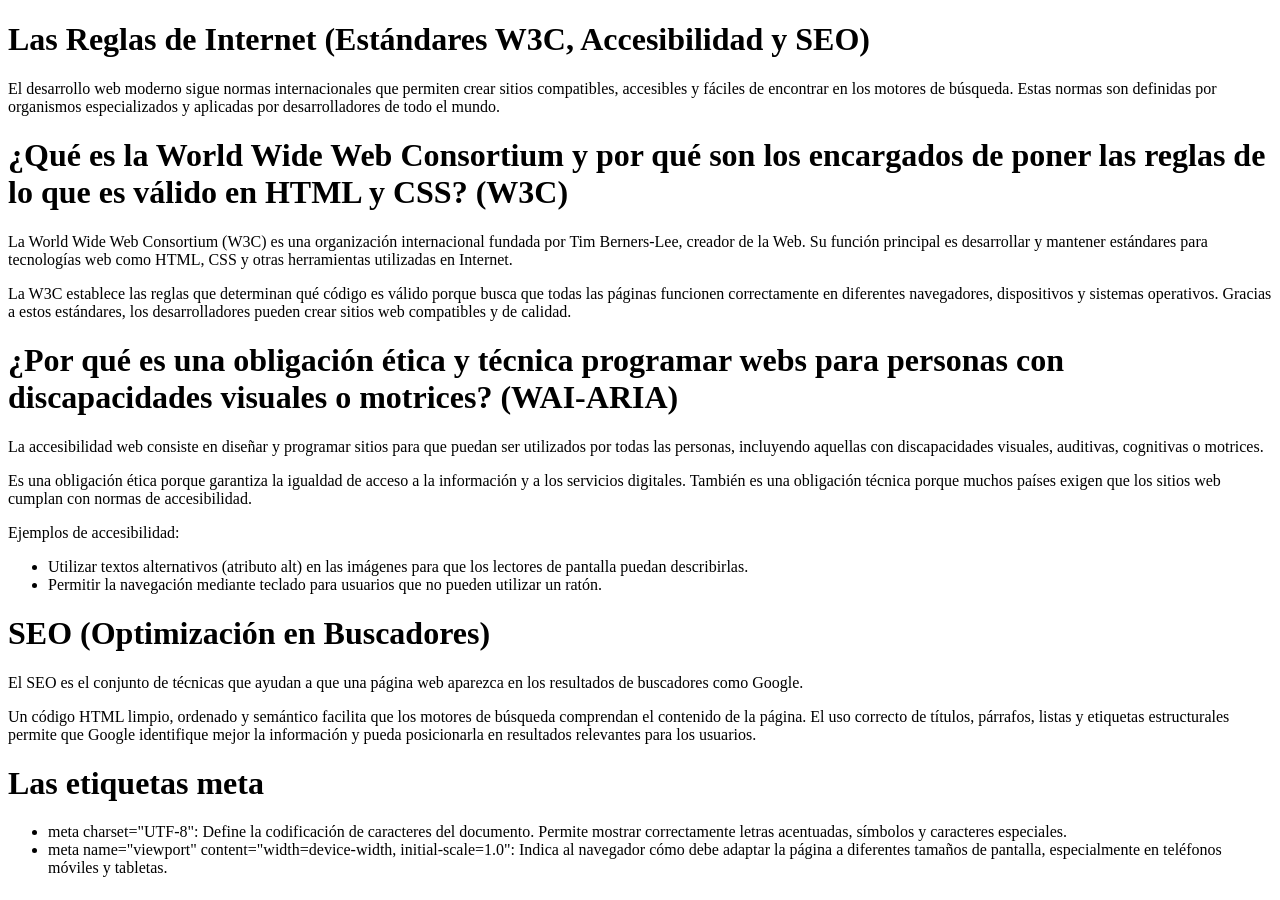
<file: paginas-web/indextarea5.html>
<!DOCTYPE html>
<html lang="es">
<head>
    <meta charset="UTF-8">
    <meta name="viewport" content="width=device-width, initial-scale=1.0">
    <title>document</title>
</head>
<body>

    <h1>Las Reglas de Internet (Estándares W3C, Accesibilidad y SEO)
</h1>

    <p>
        El desarrollo web moderno sigue normas internacionales que permiten crear sitios
        compatibles, accesibles y fáciles de encontrar en los motores de búsqueda. Estas
        normas son definidas por organismos especializados y aplicadas por desarrolladores
        de todo el mundo.
    </p>

    <h1>¿Qué es la World Wide Web Consortium y por qué son los encargados de poner las reglas de lo que es válido en HTML y CSS?  (W3C)
</h1>

    <p>
        La World Wide Web Consortium (W3C) es una organización internacional fundada por
        Tim Berners-Lee, creador de la Web. Su función principal es desarrollar y mantener
        estándares para tecnologías web como HTML, CSS y otras herramientas utilizadas en
        Internet.
    </p>

    <p>
        La W3C establece las reglas que determinan qué código es válido porque busca que
        todas las páginas funcionen correctamente en diferentes navegadores, dispositivos
        y sistemas operativos. Gracias a estos estándares, los desarrolladores pueden crear
        sitios web compatibles y de calidad.
    </p>

    <h1>¿Por qué es una obligación ética y técnica programar webs para personas con discapacidades visuales o motrices?  (WAI-ARIA)
</h1>

    <p>
        La accesibilidad web consiste en diseñar y programar sitios para que puedan ser
        utilizados por todas las personas, incluyendo aquellas con discapacidades visuales,
        auditivas, cognitivas o motrices.
    </p>

    <p>
        Es una obligación ética porque garantiza la igualdad de acceso a la información y
        a los servicios digitales. También es una obligación técnica porque muchos países
        exigen que los sitios web cumplan con normas de accesibilidad.
    </p>

    <p>Ejemplos de accesibilidad:</p>

    <ul>
        <li>Utilizar textos alternativos (atributo alt) en las imágenes para que los lectores de pantalla puedan describirlas.</li>
        <li>Permitir la navegación mediante teclado para usuarios que no pueden utilizar un ratón.</li>
    </ul>

    <h1>SEO (Optimización en Buscadores)</h1>

    <p>
        El SEO es el conjunto de técnicas que ayudan a que una página web aparezca en los
        resultados de buscadores como Google.
    </p>

    <p>
        Un código HTML limpio, ordenado y semántico facilita que los motores de búsqueda
        comprendan el contenido de la página. El uso correcto de títulos, párrafos, listas
        y etiquetas estructurales permite que Google identifique mejor la información y
        pueda posicionarla en resultados relevantes para los usuarios.
    </p>

    <h1>Las etiquetas meta</h1>

    <ul>
        <li>
            meta charset="UTF-8": Define la codificación de caracteres
            del documento. Permite mostrar correctamente letras acentuadas, símbolos y
            caracteres especiales.
        </li>

        <li>
            meta name="viewport" content="width=device-width, initial-scale=1.0":
            Indica al navegador cómo debe adaptar la página a diferentes tamaños de pantalla,
            especialmente en teléfonos móviles y tabletas.
        </li>
    </ul>

</body>
</html>
</file>
<file: estilos.css>
* {
    margin: 0;
    padding: 0;
    box-sizing: border-box;
}


html {
    background: burlywood;
}


#contenedor {
    width: 800px;
    margin: auto;
    background: white;
}




header {
    width: 800px;
    height: 200px;
    background: darkgoldenrod;
}


#espacio1 {
    width: 500px;
    height: 200px;
    background: darkgreen;
    float: right;
    color: azure;
    text-align: center;
    
}


#espacio2 {
    width: 300px;
    height: 200px;
    background: salmon;
    float: left;
}
#espacio2 img {
    width: 100%;
    height: 100%;
    float: center;


    display: block;
}




#espacio1 img {
    width: 100%;
    height: 100%;
    float: center;

    display: block;
}


#espacio3 {
    width: 300px;
    height: 100px;
    background: rgb(20, 23, 224);
    float: left;
    color: white;
    text-align: center;
    padding-top: 40px;
}




nav {
    width: 800px;
    height: 50px;
    background: rgb(224, 129, 92);
    clear: both;
}


nav ul {
    list-style: none;
}


nav ul li {
    float: right;
}


nav ul li a {
    display: block;
    width: 400px;
    line-height: 50px;
    text-align: center;
    color: white;
    text-decoration: none;
}


nav ul li a:hover {
    background-color:  rgb(216, 104, 12);
    color: black;
}




main {
    width: 800px;
    height: 300px;
    background-color: cyan;
    clear: both;
}


#aside2 {
    width: 250px;
    height: 300px;
    float: left;
    background: rgb(0, 0, 0);
    padding: 15px;
}
#aside2 img{

width: 100%;
height: 100%;
float: center;
display: block;
    
}


#contenido {
    width: 550px;
    height: 300px;
    float: left;
    background: white;
    padding: 20px;
}













footer {
    width: 800px;
    height: 50px;
    background: coral;
    clear: both;
    text-align: center;
    padding-top: 20px;
}
</file>
<file: estilos-ddparcial1.css>
html, body {
    margin: 0;
    padding: 0;
    height: 100%; 
    font-family: sans-serif;
    display: flex;
    flex-direction: column; 
    background-color: #ecf0f1; 
}

#baner {
    background-color: #a54b02;
    color: white;
    padding: 60px 20px;
    text-align: center;
}

#baner h1 {
    margin: 0;
    font-size: 2.5rem;
}

nav {
    background-color: #010002;
}

nav ul {
    list-style: none;
    margin: 0;
    padding: 15px;
    display: flex;
    justify-content: center;
    gap: 30px;
}

nav a {
    color: white;
    text-decoration: none;
    font-weight: bold;
}

nav a:hover {
    color: #dfb80b;
}

main {
    flex: 1;
    display: flex;
    flex-direction: column; 
    align-items: center;
    padding: 40px 20px;
    gap: 30px;
}


.contenido {
    display: flex;
    flex-direction: row;
    align-items: center;
    gap: 50px;
    background: white;
    padding: 40px;
    border-radius: 10px;
    box-shadow: 0 4px 10px rgba(0,0,0,0.1);
}

aside img {
    width: 150px;
    height: 150px;
    border: 4px solid #02090e;
}


.Parcial2 {
    display: flex;
    flex-direction: row;
    align-items: center;
    background-color: #ffffff;
    padding: 40px;
    width: 95%;             
    max-width: 1100px;      
    box-shadow: 0 2px 15px rgba(0,0,0,0.05);
    box-sizing: border-box;
}

.Parcial2 aside {
    flex: 1;
    display: flex;
    justify-content: center;
}

.Parcial2 aside img {
    max-width: 300px;
    width: 100%;
    height: auto;
    display: block;
    border: none;
    
}

.Parcial2 article {
    flex: 1.5;
    padding-left: 40px;
}

.Parcial2 h2, article h2 { 
    font-family: serif;
    font-size: 3.5rem;
    font-weight: 400;
    margin: 0 0 15px 0;
    color: #2c3e50;
}

.Parcial2 p, article p {
    font-size: 1.2rem;
    line-height: 1.6;
    color: #333333;
    margin: 0;
}

footer {
    background-color: #b65404;
    color: white;
    text-align: center;
}
</file>
<file: estilos-ddparcial2.css>
html, body {
    margin: 0;
    padding: 0;
    height: 100%; 
    font-family: sans-serif;
    display: flex;
    flex-direction: column; 
    background-color: #ecf0f1; 
}

#baner {
    background-color: #a54b02;
    color: white;
    padding: 60px 20px;
    text-align: center;
}

#baner h1 {
    margin: 0;
    font-size: 2.5rem;
}

nav {
    background-color: #010002;
}

nav ul {
    list-style: none;
    margin: 0;
    padding: 15px;
    display: flex;
    justify-content: center;
    gap: 30px;
}

nav a {
    color: white;
    text-decoration: none;
    font-weight: bold;
}

nav a:hover {
    color: #dfb80b;
}

main {
    flex: 1;
    display: flex;
    flex-direction: column; 
    align-items: center;
    padding: 40px 20px;
    gap: 30px;
}


.contenido {
    display: flex;
    flex-direction: row;
    align-items: center;
    gap: 50px;
    background: white;
    padding: 40px;
    border-radius: 10px;
    box-shadow: 0 4px 10px rgba(0,0,0,0.1);
}

aside img {
    width: 150px;
    height: 150px;
    border: 4px solid #02090e;
}


.Parcial2 {
    display: flex;
    flex-direction: row;
    align-items: center;
    background-color: #ffffff;
    padding: 40px;
    width: 95%;             
    max-width: 1100px;      
    box-shadow: 0 2px 15px rgba(0,0,0,0.05);
    box-sizing: border-box;
}

.Parcial2 aside {
    flex: 1;
    display: flex;
    justify-content: center;
}

.Parcial2 aside img {
    max-width: 300px;
    width: 100%;
    height: auto;
    display: block;
    border: none;
    
}

.Parcial2 article {
    flex: 1.5;
    padding-left: 40px;
}

.Parcial2 h2, article h2 { 
    font-family: serif;
    font-size: 3.5rem;
    font-weight: 400;
    margin: 0 0 15px 0;
    color: #2c3e50;
}

.Parcial2 p, article p {
    font-size: 1.2rem;
    line-height: 1.6;
    color: #333333;
    margin: 0;
}

footer {
    background-color: #b65404;
    color: white;
    text-align: center;


}
</file>
<file: estilos-pwparcial1.css>
html, body {
    margin: 0;
    padding: 0;
    height: 100%; 
    font-family: sans-serif;
    display: flex;
    flex-direction: column; 
    background-color: #ecf0f1; 
}

#baner {
    background-color: #a54b02;
    color: white;
    padding: 60px 20px;
    text-align: center;
}

#baner h1 {
    margin: 0;
    font-size: 2.5rem;
}

nav {
    background-color: #010002;
}

nav ul {
    list-style: none;
    margin: 0;
    padding: 15px;
    display: flex;
    justify-content: center;
    gap: 30px;
}

nav a {
    color: white;
    text-decoration: none;
    font-weight: bold;
}

nav a:hover {
    color: #dfb80b;
}

main {
    flex: 1;
    display: flex;
    flex-direction: column; 
    align-items: center;
    padding: 40px 20px;
    gap: 30px;
}


#contenido {
    display: flex;
    flex-direction: row;
    align-items: center;
    gap: 50px;
    background: white;
    padding: 40px;
    border-radius: 10px;
    box-shadow: 0 4px 10px rgba(0,0,0,0.1);
}

aside img {
    width: 150px;
    height: 150px;
    border: 4px solid #02090e;
}


#Parcial2 {
    display: flex;
    flex-direction: row;
    align-items: center;
    background-color: #ffffff;
    padding: 40px;
    width: 95%;             
    max-width: 1100px;      
    box-shadow: 0 2px 15px rgba(0,0,0,0.05);
    box-sizing: border-box;
}

#Parcial2 aside {
    flex: 1;
    display: flex;
    justify-content: center;
}

#Parcial2 aside img {
    max-width: 300px;
    width: 100%;
    height: auto;
    display: block;
    border: none; 
}

#Parcial2 article {
    flex: 1.5;
    padding-left: 40px;
}

#Parcial2 h2, article h2 { 
    font-family: serif;
    font-size: 3.5rem;
    font-weight: 400;
    margin: 0 0 15px 0;
    color: #2c3e50;
}

#Parcial2 p, article p {
    font-size: 1.2rem;
    line-height: 1.6;
    color: #333333;
    margin: 0;
}

footer {
    background-color: #b65404;
    color: white;
    text-align: center;


}
</file>
<file: estilos-pwparcial2.css>
html, body {
    margin: 0;
    padding: 0;
    height: 100%; 
    font-family: sans-serif;
    display: flex;
    flex-direction: column; 
    background-color: #ecf0f1; 
}

#baner {
    background-color: #a54b02;
    color: white;
    padding: 60px 20px;
    text-align: center;
}

#baner h1 {
    margin: 0;
    font-size: 2.5rem;
}

nav {
    background-color: #010002;
}

nav ul {
    list-style: none;
    margin: 0;
    padding: 15px;
    display: flex;
    justify-content: center;
    gap: 30px;
}

nav a {
    color: white;
    text-decoration: none;
    font-weight: bold;
}

nav a:hover {
    color: #dfb80b;
}

main {
    flex: 1;
    display: flex;
    flex-direction: column; 
    align-items: center;
    padding: 40px 20px;
    gap: 30px;
}


#contenido {
    display: flex;
    flex-direction: row;
    align-items: center;
    gap: 50px;
    background: white;
    padding: 40px;
    border-radius: 10px;
    box-shadow: 0 4px 10px rgba(0,0,0,0.1);
}

aside img {
    width: 150px;
    height: 150px;
    border: 4px solid #02090e;
}


#Parcial2 {
    display: flex;
    flex-direction: row;
    align-items: center;
    background-color: #ffffff;
    padding: 40px;
    width: 95%;             
    max-width: 1100px;      
    box-shadow: 0 2px 15px rgba(0,0,0,0.05);
    box-sizing: border-box;
}

#Parcial2 aside {
    flex: 1;
    display: flex;
    justify-content: center;
}

#Parcial2 aside img {
    max-width: 300px;
    width: 100%;
    height: auto;
    display: block;
    border: none; 
}

#Parcial2 article {
    flex: 1.5;
    padding-left: 40px;
}

#Parcial2 h2, article h2 { 
    font-family: serif;
    font-size: 3.5rem;
    font-weight: 400;
    margin: 0 0 15px 0;
    color: #2c3e50;
}

#Parcial2 p, article p {
    font-size: 1.2rem;
    line-height: 1.6;
    color: #333333;
    margin: 0;
}

footer {
    background-color: #b65404;
    color: white;
    text-align: center;
}
</file>
